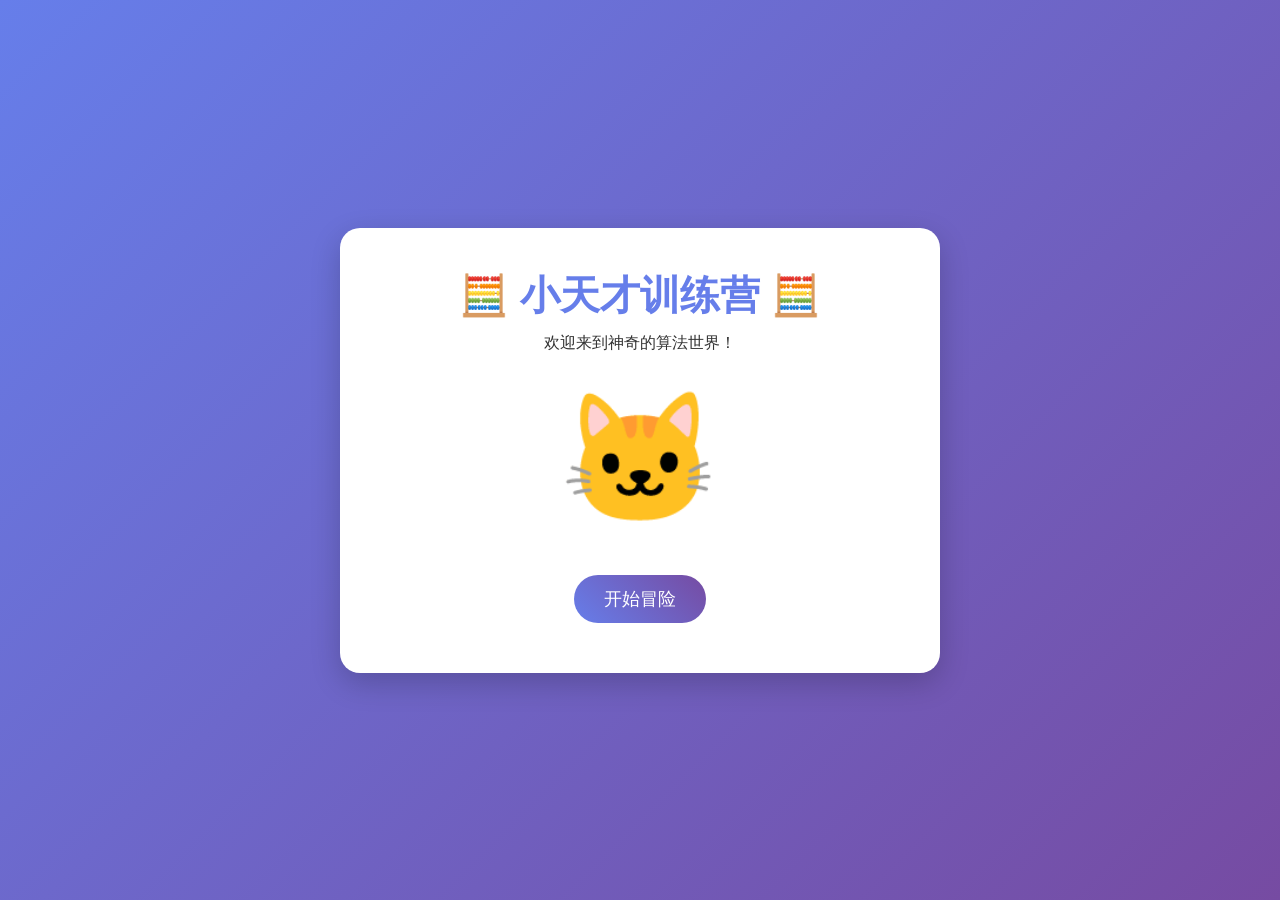
<file: index.html>
<!DOCTYPE html>
<html lang="zh-CN">
<head>
    <meta charset="UTF-8">
    <meta name="viewport" content="width=device-width, initial-scale=1.0">
    <title>算法提升小乐园</title>
    <link rel="icon" href="data:;base64,iVBORw0KGgo=">
    <link rel="stylesheet" href="style.css">
</head>
<body>
    <div id="welcomePage" class="page active">
        <div class="container">
            <h1 class="title">🧮 小天才训练营 🧮</h1>
            <p class="subtitle">欢迎来到神奇的算法世界！</p>
            <div class="mascot">🐱</div>
            <button id="startBtn" class="btn primary-btn">开始冒险</button>
        </div>
    </div>

    <div id="registerPage" class="page">
        <div class="container">
            <h1 class="title">📝 小探险家注册</h1>
            <form id="registerForm" class="register-form">
                <div class="form-group">
                    <label for="studentName">你的姓名：</label>
                    <input type="text" id="studentName" placeholder="请输入你的名字" required>
                </div>
                <div class="form-group">
                    <label for="schoolName">所在学校：</label>
                    <input type="text" id="schoolName" placeholder="请输入你的学校" required>
                </div>
                <div class="form-group">
                    <label for="className">班级：</label>
                    <input type="text" id="className" placeholder="例如：三年级二班" required>
                </div>
                <div id="errorMessage" class="error-message"></div>
                <div class="button-group">
                    <button type="button" id="backBtn" class="btn secondary-btn">返回</button>
                    <button type="submit" class="btn primary-btn">完成注册</button>
                </div>
            </form>
        </div>
    </div>

    <div id="levelSelectPage" class="page">
        <div class="container">
            <h1 class="title">🌸 选择关卡</h1>
            <div class="user-stars">
                <span>⭐ 我的星星: <span id="totalStars">0</span></span>
            </div>
            <div class="level-buttons">
                <button class="btn level-btn primary-btn" data-level="1">第一关：数字排序</button>
                <button class="btn level-btn primary-btn" data-level="2">第二关：数字加法</button>
            </div>

            <div class="donate-section">
                <button id="donateBtn" class="btn donate-btn">❤️ 家长打赏</button>
            </div>

            <div class="exchange-section">
                <h3>🎁 星星兑换</h3>
                <div class="exchange-items">
                    <div class="exchange-item">
                        <span>🏅 小勇士徽章</span>
                        <button class="btn exchange-btn" data-cost="10">10颗星星</button>
                    </div>
                    <div class="exchange-item">
                        <span>🏆 炫彩奖杯</span>
                        <button class="btn exchange-btn" data-cost="20">20颗星星</button>
                    </div>
                    <div class="exchange-item">
                        <span>👑 算法小天才称号</span>
                        <button class="btn exchange-btn" data-cost="50">50颗星星</button>
                    </div>
                </div>
                <div id="exchangeMessage" class="exchange-message"></div>
            </div>
            <button id="backToWelcomeBtn" class="btn secondary-btn">返回首页</button>
        </div>
    </div>

    <div id="donateModal" class="modal">
        <div class="modal-content">
            <span class="close-modal">&times;</span>
            <img src="pay.png" class="donate-image" alt="家长打赏">
        </div>
    </div>

    <div id="gamePage" class="page">
        <div class="container">
            <div class="header">
                <h1 id="welcomeMessage" class="welcome-message">欢迎你，<span id="userName"></span>！<span id="userBadges"></span></h1>
                <div class="stats">
                    <span>⭐ 星星: <span id="stars">0</span></span>
                    <span>🏆 关卡: <span id="level">1</span></span>
                </div>
            </div>
            
            <div class="game-container">
                <h2 id="gameTitle">第一关：数字排序</h2>
                <p id="gameInstruction" class="game-instruction">把下面的数字从小到大排列：</p>
                <div id="numbersContainer" class="numbers-container"></div>
                <div id="answerContainer" class="answer-container">
                    <p>你的答案：</p>
                    <div id="userAnswer" class="user-answer"></div>
                </div>
                <div id="additionInputContainer" class="addition-input-container" style="display: none;">
                    <input type="number" id="additionAnswer" placeholder="请输入答案">
                </div>
                <div class="button-group">
                    <button id="resetBtn" class="btn secondary-btn">重新开始</button>
                    <button id="submitBtn" class="btn primary-btn">提交答案</button>
                </div>
                <div id="resultMessage" class="result-message"></div>
            </div>
            
            <div class="button-group">
                <button id="backToLevelSelectBtn" class="btn secondary-btn">返回关卡选择</button>
                <button id="logoutBtn" class="btn logout-btn">退出登录</button>
            </div>
        </div>
    </div>

    <script src="settings.js"></script>
    <script src="User.js"></script>
    <script src="pageManager.js"></script>
    <script src="game.js"></script>
    <script src="main.js"></script>
</body>
</html>
</file>
<file: style.css>
* {
    margin: 0;
    padding: 0;
    box-sizing: border-box;
    font-family: 'Comic Sans MS', cursive, sans-serif;
}

body {
    background: linear-gradient(135deg, #667eea 0%, #764ba2 100%);
    min-height: 100vh;
    color: #333;
}

.page {
    display: none;
    min-height: 100vh;
    align-items: center;
    justify-content: center;
    padding: 20px;
}

.page.active {
    display: flex;
}

.container {
    background: white;
    border-radius: 20px;
    padding: 40px;
    box-shadow: 0 10px 30px rgba(0, 0, 0, 0.2);
    text-align: center;
    max-width: 600px;
    width: 100%;
}

.title {
    font-size: 2.5rem;
    color: #667eea;
    margin-bottom: 10px;
}

.mascot {
    font-size: 8rem;
    margin: 30px 0;
    animation: bounce 2s infinite;
}

@keyframes bounce {
    0%, 20%, 50%, 80%, 100% { transform: translateY(0); }
    40% { transform: translateY(-20px); }
    60% { transform: translateY(-10px); }
}

.btn {
    padding: 12px 30px;
    border: none;
    border-radius: 50px;
    font-size: 1.1rem;
    cursor: pointer;
    transition: all 0.3s ease;
    margin: 10px;
}

.primary-btn {
    background: linear-gradient(45deg, #667eea, #764ba2);
    color: white;
}

.secondary-btn {
    background: #f0f0f0;
    color: #333;
}

.register-form {
    text-align: left;
    margin-top: 30px;
}

.form-group {
    margin-bottom: 20px;
}

.form-group label {
    display: block;
    margin-bottom: 8px;
    font-weight: bold;
}

.form-group input {
    width: 100%;
    padding: 12px;
    border: 2px solid #ddd;
    border-radius: 10px;
    font-size: 1rem;
}

.error-message {
    color: #e74c3c;
    text-align: center;
    margin: 15px 0;
    font-weight: bold;
}

.user-stars {
    font-size: 1.3rem;
    margin-bottom: 30px;
    color: #667eea;
    font-weight: bold;
}

.level-buttons {
    display: flex;
    flex-direction: column;
    gap: 20px;
    margin: 20px 0;
}

.level-btn {
    font-size: 1.3rem;
    padding: 20px;
}

.donate-section {
    margin: 20px 0;
}

.donate-btn {
    background: linear-gradient(45deg, #ff6b6b, #feca57);
    color: white;
    font-size: 1.2rem;
    padding: 15px 30px;
}

.exchange-section {
    margin-top: 30px;
    padding: 20px;
    background: #f8f9fa;
    border-radius: 15px;
}

.exchange-items {
    display: flex;
    flex-direction: column;
    gap: 15px;
}

.exchange-item {
    display: flex;
    justify-content: space-between;
    align-items: center;
    padding: 10px 15px;
    background: white;
    border-radius: 10px;
}

.exchange-btn {
    padding: 8px 15px;
    background: #ffc107;
    color: #333;
}

.exchange-message {
    margin-top: 15px;
    font-weight: bold;
    padding: 10px;
    border-radius: 8px;
    display: none;
}

.exchange-message.success {
    background: #d4edda;
    color: #155724;
    display: block;
}

.exchange-message.error {
    background: #f8d7da;
    color: #721c24;
    display: block;
}

.modal {
    display: none;
    position: fixed;
    z-index: 9999;
    left: 0;
    top: 0;
    width: 100%;
    height: 100%;
    background-color: rgba(0,0,0,0.8);
}

.modal-content {
    background-color: white;
    margin: 5% auto;
    padding: 20px;
    border-radius: 15px;
    width: fit-content;
    text-align: center;
    position: relative;
}

.close-modal {
    position: absolute;
    right: 15px;
    top: 10px;
    font-size: 28px;
    font-weight: bold;
    cursor: pointer;
    color: #aaa;
}

.donate-image {
    max-width: 350px;
    border-radius: 10px;
}

.header {
    display: flex;
    justify-content: space-between;
    align-items: center;
    margin-bottom: 30px;
    flex-wrap: wrap;
    gap: 15px;
}

.welcome-message {
    font-size: 1.8rem;
    color: #667eea;
}

#userBadges {
    margin-left: 10px;
    font-size: 1.5rem;
}

.stats {
    display: flex;
    gap: 20px;
    font-size: 1.1rem;
}

.game-container {
    background: #f8f9fa;
    border-radius: 15px;
    padding: 30px;
    margin-bottom: 20px;
}

.numbers-container {
    display: flex;
    justify-content: center;
    flex-wrap: wrap;
    gap: 15px;
    margin: 20px 0;
}

.number-card {
    width: 60px;
    height: 60px;
    background: linear-gradient(45deg, #ff9a9e, #fecfef);
    border-radius: 10px;
    display: flex;
    align-items: center;
    justify-content: center;
    font-size: 1.5rem;
    font-weight: bold;
    cursor: pointer;
}

.number-card.selected {
    background: linear-gradient(45deg, #a8edea, #fed6e3);
}

.user-answer {
    min-height: 60px;
    background: white;
    border-radius: 10px;
    padding: 10px;
    display: flex;
    justify-content: center;
    flex-wrap: wrap;
    gap: 10px;
    align-items: center;
    border: 2px dashed #ddd;
}

.addition-input-container input {
    width: 150px;
    padding: 15px;
    font-size: 1.5rem;
    text-align: center;
    border: 2px solid #ddd;
    border-radius: 10px;
    appearance: none;
    -webkit-appearance: none;
    -moz-appearance: textfield;
}

.result-message {
    margin-top: 20px;
    font-size: 1.2rem;
    font-weight: bold;
    padding: 15px;
    border-radius: 10px;
    display: none;
}

.result-message.correct {
    background: #d4edda;
    color: #155724;
    display: block;
}

.result-message.incorrect {
    background: #f8d7da;
    color: #721c24;
    display: block;
}

.logout-btn {
    background: #e74c3c;
    color: white;
}
</file>
